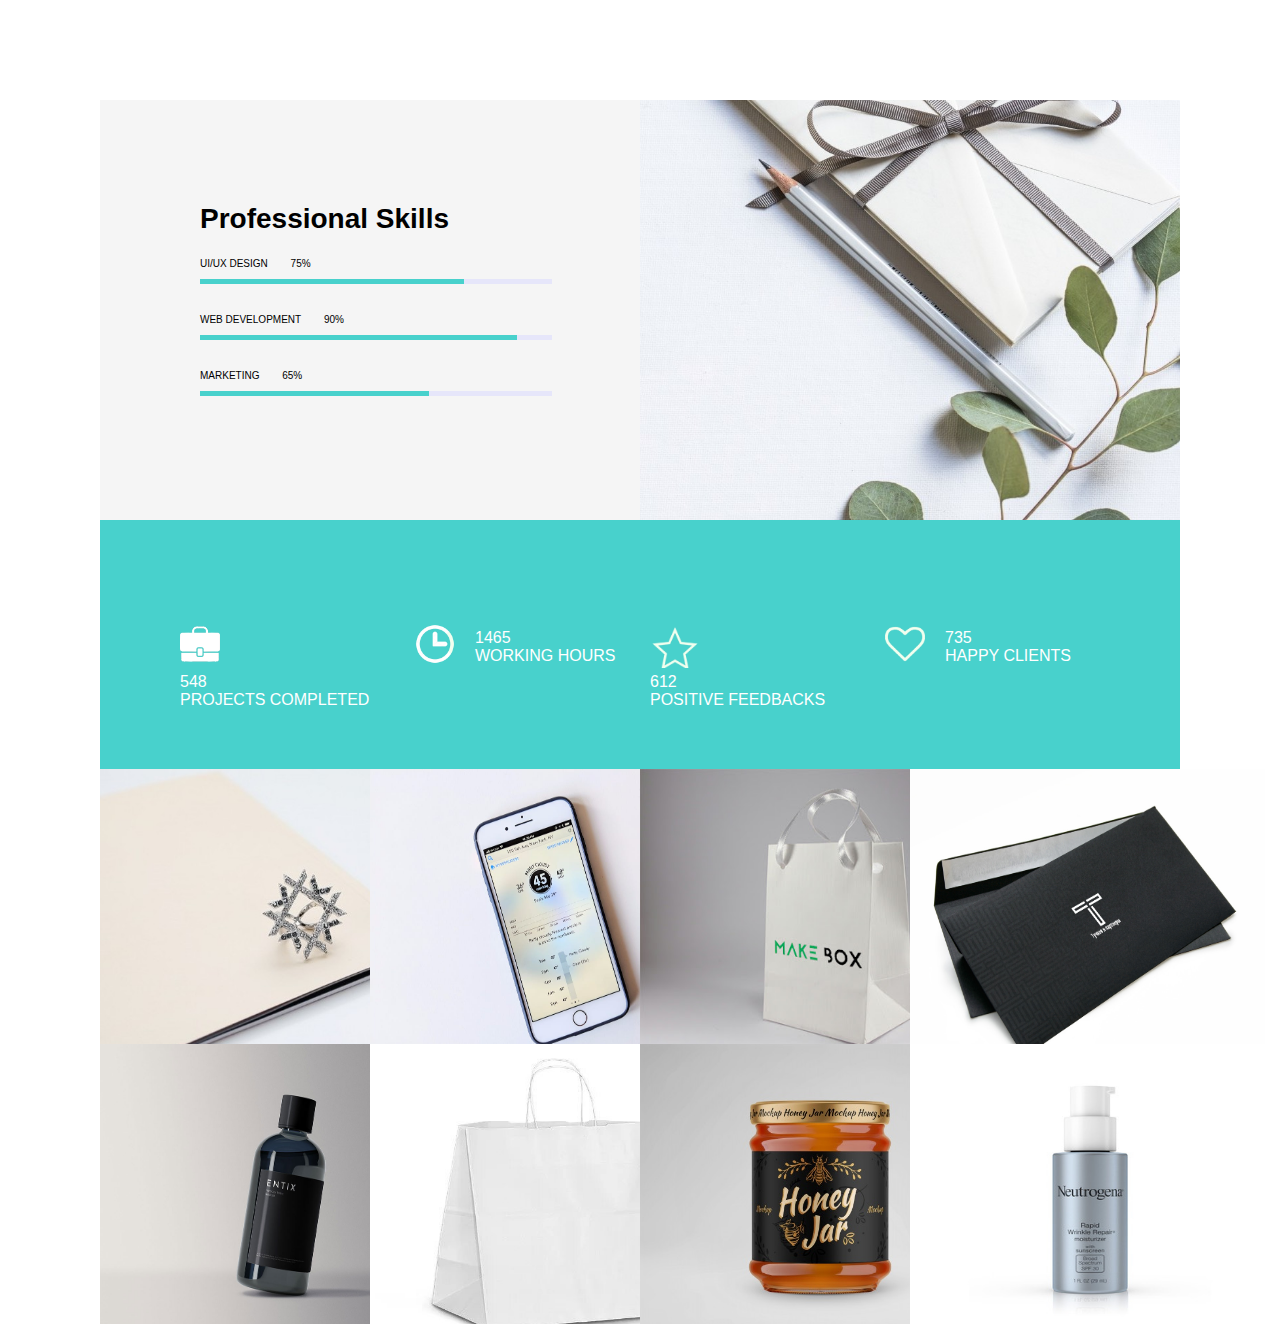
<file: index.html>
<!Doctype html>
<html>
<head> 
	<title>
		Shablon
	</title>
	<meta charset="utf-8">
	<meta name="viewport" content="width=device-width"/>
    <link rel='stylesheet' href='./css/main.css' type='text/css'' />
    <link href="//db.onlinewebfonts.com/c/7cf9fd1dbd9b63d372722fe7b9f13acc?family=PurissimaBoldW00-Regular" rel="stylesheet" type="text/css"/>
</head>
<body>
<section class="skills">
    <div class="container">
        <div class="item">
            <div class="list1">
                <h2>Professional Skills</h2>
                <p>
                <strong>UI/UX DESIGN </strong>  <span><strong>75%</strong></span><br>
                <progress value="75" max="100"></progress><br>
                <strong>WEB DEVELOPMENT</strong> <span> <strong>90%</strong></span><br>
                <progress value="90" max="100"></progress><br>
                <strong>MARKETING</strong>     <span><strong>65%</strong></span> <br>
                <progress value="65" max="100"></progress>
                </p>
            </div>
            <div class="list2">
                <img class="img" alt="вила паттайя" src="images/green clear.jpg" >
            </div>
       </div>
        <div class="list">
            <div class="item">
                <span class="one"></span>
                <p>
                    548<br>
                    <span>PROJECTS COMPLETED</span>
                </p>
            </div>
            <div class="item">
                <span class="two"></span>
                <p >
                    1465<br>
                    <span>WORKING HOURS</span>
                </p>
            </div>
            <div class="item">
                <span class="three"></span>
                <p >
                    612<br>
                    <span>POSITIVE FEEDBACKS</span>
                </p>
                
            </div>
            <div class="item">
                <span class="four"></span>
                <p >
                    735<br>
                    <span>HAPPY CLIENTS</span>
                </p>
            </div>
        </div>
        <div class="photos">
            <div class="list">
                <a href="nowhere.html" class="span1"></a>
                <span class="descr"><img class="img" alt="eye" src="images/eye.png"></span>
            </div>
            <div class="list">
                <a href="nowhere.html" class="span2">
                <span class="descr"><img class="img" alt="eye" src="images/eye.png"></span></a>
            </div>
            <div class="list">
                <a href="nowhere.html" class="span3">
                <span class="descr"><img class="img" alt="eye" src="images/eye.png"></span></a>
            </div>
            <div class="list">
                <a href="nowhere.html"class="span4">
                <span class="descr"><img class="img" alt="eye" src="images/eye.png"></span></a>
            </div>
            <div class="list">
                <a href="nowhere.html" class="span5">
                <span class="descr"><img class="img" alt="eye" src="images/eye.png"></span></a>
            </div>
            <div class="list">
                <a href="nowhere.html"class="span6">
                <span class="descr"><img class="img" alt="eye" src="images/eye.png"></span></a>
            </div>
            <div class="list">
                <a href="nowhere.html" class="span7">
                <span class="descr"><img class="img" alt="eye" src="images/eye.png"></span></a>
            </div>
            <div class="list">
                <a href="nowhere.html"class="span8">
                <span class="descr"><img class="img" alt="eye" src="images/eye.png"></span></a>
            </div>
        </div>
    </div>
</section>
</body>
</file>
<file: css/main.css>
body
 {
    width: 100%;
    margin: 0;
    padding: 0;
    font-family: "Purissima Bold ",sans-serif!important;;
    min-width: 320px;
    overflow: visible!important;
    
 }
 .skills
 {
    background-color: #ffffff;
    padding-left:100px;
    padding-right: 100px;
    
 }
 @media (max-width:960px){
.skills
    {
    padding-left:0px;
    padding-right: 0px; 
}}
 .container
 {
    max-width: 1422px;
    margin-left: auto;
    margin-right: auto; 
    background-color: #48D1CC;
    
 }

 .skills .container .item
 {
     margin-top: 100px;
    display: flex;
    flex-wrap: wrap;
   
    padding-bottom: 0px;
    margin-bottom: 0px;
 }
.skills .container .item .list1
{
background-color:	#F5F5F5;
width:50%;
height: 420px;
}
@media (max-width: 768px){
.skills .container .item .list1
{
height:400px;
}}

 progress {
   
    -webkit-appearance: none; 
    margin-top: 10px;
    background: #E6E6FA;
    border: 0;
    width: 80%;
    height: 5px;
    margin-bottom:30px;
 }
 progress::-moz-progress-bar
{
    background: #48D1CC;
}
progress::-webkit-progress-bar
{
    background: transparent;
}
progress::-webkit-progress-value
{
    background: #48D1CC;
}
.skills .container .item .list1 h2
{   padding-top: 80px;
    font-size: 28px;
    padding-left: 100px ;
}
@media (max-width: 768px){
    .skills .container .item .list1 h2{
padding-left: 50px;
    }
}
.skills .container .item .list1 p{

    font-size: 10px;
    font-weight: 300;
    padding-left: 100px ;
}
@media (max-width: 768px){
    .skills .container .item .list1 p{
padding-left: 50px;
    }}
.skills .container .item .list1 span{
    padding-left:20px;
}
.skills .container .item .list2{
    width:50%;
}
.skills .container .item .list2 .img
{
 width:100%;
 height:420px;
}
@media (max-width: 768px){
    .skills .container .item .list2 .img{
        height:400px; 
    }} 
.skills .container .list 
{
    margin-top: 0px;
    display: flex;
    flex-wrap: wrap;
    padding-left: 80px;
    padding-right: 60px;
    padding-top: 0px;
    height:245px ;
    
}
@media (max-width:960px){
    .skills .container .list {
        padding-left: 40px;
        padding-right: 20px;
    }}
.skills .container .list .item
{
    
    background-color: #48D1CC;
    width:25%;
    color:#ffffff;
    
    
}

.skills .container .list .item p{
    margin-top:5px;
}
@media (max-width:960px){
    .skills .container .list .item p{
        width:100px;}
}
.skills .container .list .item .one{
    content: " ";
    background-image: url(../images/portfel.png);
    padding-left: 40px;
    background-repeat: no-repeat;  
    padding-right: 20px;
    
    
    background-size:40px 40px;
}
.skills .container .list .item .two{
    content: " ";
    background-image: url(../images/clock.png);
    padding-left: 40px;
    background-repeat: no-repeat;  
    padding-right: 20px;
    
   
    background-size:40px 40px; 
}
.skills .container .list .item .three{
    content: " ";
    background-image: url(../images/star.png);
    padding-left: 40px;
    background-repeat: no-repeat;  
    padding-right: 20px;
    
   
    background-size:50px 50px; 
}
.skills .container .list .item .four{
    content: " ";
    background-image: url(../images/heart.png);
    padding-left: 40px;
    background-repeat: no-repeat;  
    padding-right: 20px;
    
   
    background-size:40px 40px; 
}
.skills .container .photos 
{
    margin-top: 0px;
    display: flex;
    flex-wrap: wrap;
    margin-left: 0px;
    padding-top: 0px;
    height:550px; 
    max-width:1422px;
    
}

@media (max-width:960px){
    .skills .container .photos {
       height:480px;
        padding-right: 0;
        padding-left: 0;
    } }  
@media (max-width:768px){
        .skills .container .photos {
           height:320px
        } }  
.skills .container .photos .list{
   width: 25%;
    margin-left: 0px;
    padding-left: 0px;
    padding-right: 0px;
    margin-right: 0px;  
    position: relative;
}
@media (max-width:768px){
    .skills .container .photos .list{
        width:241.5px;
        height:235px;
    }}
.skills .container .photos .list .span1
{
    padding-left: 155px;
   padding-right:206px;
   padding-bottom:280px;
   background-image: url(../images/braslet.jpg);
   background-repeat: no-repeat;
   background-size:360px 300px; 
}
@media (max-width:960px){
    .skills .container .photos .list .span1
    {
        background-image: url(../images/braslet.jpg);
        background-repeat: no-repeat;
        background-size:260px 245px; 
        padding-left: 110px;
        padding-right:124px;
        padding-bottom:260px;
    }}   
@media (max-width:768px){  
    .skills .container .photos .list .span1
    {
        background-image: url(../images/braslet.jpg);
        background-repeat: no-repeat; 
        background-size:262px 235px;
        padding-left:121px;
        padding-right:126px;
        
    }
    }
.skills .container .photos .list .span2
{
    padding-left: 150px;
   padding-right:205px;
   padding-bottom:280px;
    background-image: url(../images/phone.jpg);
    background-repeat: no-repeat;  
    background-size:360px 300px; 
 }
 @media (max-width:960px){
    .skills .container .photos .list .span2
    {
        background-image: url(../images/phone.jpg);
        background-repeat: no-repeat;
        background-size:260px 245px; 
        padding-left: 110px;
        padding-right:125px;
        padding-bottom: 100px;
    }}
    @media (max-width:768px){  
        .skills .container .photos .list .span2
        {
            background-image: url(../images/phone.jpg);
            background-repeat: no-repeat; 
            background-size:260px 235px;
            padding-left: 121px;
            padding-right:125px;
        }
        }
 .skills .container .photos .list .span3{
    padding-left: 150px;
    padding-right:206px;
    padding-bottom:280px;
    background-image: url(../images/paper\ box.jpg);
    background-repeat: no-repeat;  
    background-size:359px 300px; 
 }
 @media (max-width:960px){
    .skills .container .photos .list .span3
    {
        background-image: url(../images/paper\ box.jpg);
        background-repeat: no-repeat;
        background-size:260px 235px; 
        padding-left: 110px;
        padding-right:125px;
        padding-bottom:260px;
    }}
@media (max-width:768px){  
    .skills .container .photos .list .span3
    {
            background-image: url(../images/paper\ box.jpg);
            background-repeat: no-repeat; 
            background-size:260px 235px;
            padding-left: 120px;
            padding-right:122px;
    }}
 .skills .container .photos .list .span4{
    padding-left: 150px;
    padding-right:205px;
    padding-bottom:280px;
    background-image: url(../images/card.jpg);
    background-repeat: no-repeat;  
    background-size:359px 300px; 
 }
 @media (max-width:960px){
    .skills .container .photos .list .span4
    {   background-image: url(../images/card.jpg);
        background-repeat: no-repeat;
        background-size:240px 235px; 
        padding-left: 110px;
        padding-right:124px;
        padding-bottom:260px;
    }}   
    @media (max-width:768px){  
        .skills .container .photos .list .span4
        {
                background-image: url(../images/card.jpg);
                background-repeat: no-repeat; 
                background-size:260px 235px;
                padding-left: 122px;
                padding-right:125px;
                
        }}
 .skills .container .photos .list .span5{
    padding-left: 150px;
    padding-right:206px;
    padding-bottom:280px;
    background-image: url(../images/glass.jpg);
    background-repeat: no-repeat;  
    background-size:360px 300px; 
 }
 @media (max-width:960px){
    .skills .container .photos .list .span5
    {   background-image: url(../images/glass.jpg);
        background-repeat: no-repeat;
        background-size:240px 245px; 
        padding-left: 110px;
        padding-right:124px;
        padding-bottom:260px;
    }} 
@media (max-width:768px){  
    .skills .container .photos .list .span5
    {
                background-image: url(../images/glass.jpg);
                background-repeat: no-repeat; 
                background-size:260px 235px;
                padding-left: 122px;
                padding-right:125px;
    }}  
 .skills .container .photos .list .span6{
    padding-left: 150px;
    padding-right:205px;
    padding-bottom:280px;
    background-image: url(../images/paper\ box\ second.jpg);
    background-repeat: no-repeat;  
    background-size:360px 300px; 
 }
 
 @media (max-width:960px){
    .skills .container .photos .list .span6
    {   background-image: url(../images/paper\ box\ second.jpg);
        background-repeat: no-repeat;
        background-size:240px 245px; 
        padding-left: 110px;
        padding-right:125px;
        padding-bottom:260px;
    }}  
    @media (max-width:768px){  
        .skills .container .photos .list .span6
        {
                    background-image: url(../images/paper\ box\ second.jpg);
                    background-repeat: no-repeat; 
                    background-size:260px 235px;
                    padding-left: 121px;
                    padding-right:122px;
        }}  
 .skills .container .photos .list .span7{
    padding-left: 150px;
    padding-right:206px;
    padding-bottom:280px;
    background-image: url(../images/honey.jpg);
    background-repeat: no-repeat;  
    background-size:360px 300px; 
 }
 @media (max-width:960px){
    .skills .container .photos .list .span7
    {   background-image: url(../images/.jpg);
        background-repeat: no-repeat;
        background-size:240px 245px; 
        padding-left: 111px;
        padding-right:125px;
        padding-bottom:260px;
    }} 
@media (max-width:768px){  
     .skills .container .photos .list .span7
        {
                    background-image: url(../images/honey.jpg);
                    background-repeat: no-repeat; 
                    background-size:260px 235px;
                    padding-left: 122px;
                    padding-right:125px;
    }}    
 .skills .container .photos .list .span8{

    padding-left: 150px;
    padding-right:205px;
    padding-bottom:280px;
    background-image: url(../images/flacon.jpg);
    background-repeat: no-repeat;  
    background-size:360px 300px;
    margin-bottom: 200px; 
 }
 @media (max-width:960px){
    .skills .container .photos .list .span8
    {   background-image: url(../images/flacon.jpg);
        background-repeat: no-repeat;
        background-size:240px 245px; 
        padding-left: 110px;
        padding-right:124px;
        padding-bottom:260px;
    }} 
    @media (max-width:768px){  
        .skills .container .photos .list .span8
           {
                       background-image: url(../images/flacon.jpg);
                       background-repeat: no-repeat; 
                       background-size:260px 235px;
                       padding-left: 122px;
                       padding-right:125px;
       }}   
 .descr{ 
     position: absolute;
     left:0;
     width:100%;
     height:280px;
     background-color: rgba(0,0,0,.5);
     top: 0px;
     display:none;
     transition: all .25s;  
 }
 @media (max-width:960px){
    .descr{
        height:245px; 
        background-color: rgba(0,0,0,.5);  
        transition: all .25s;
    }}  
 @media (max-width:768px){
        .descr{
            height:235px; 
            background-color: rgba(0,0,0,.5);  
            transition: all .25s;
        }}   
 .descr img{
     width: 60px;
     height:60px;
    padding-top: 120px;
    padding-left: 150px;
 }
 @media (max-width:960px){
    .descr img{
        padding-top: 90px;
        padding-left: 90px;     
 }}
 .skills .container .photos .list:hover .descr
{
display: block;
}
</file>
